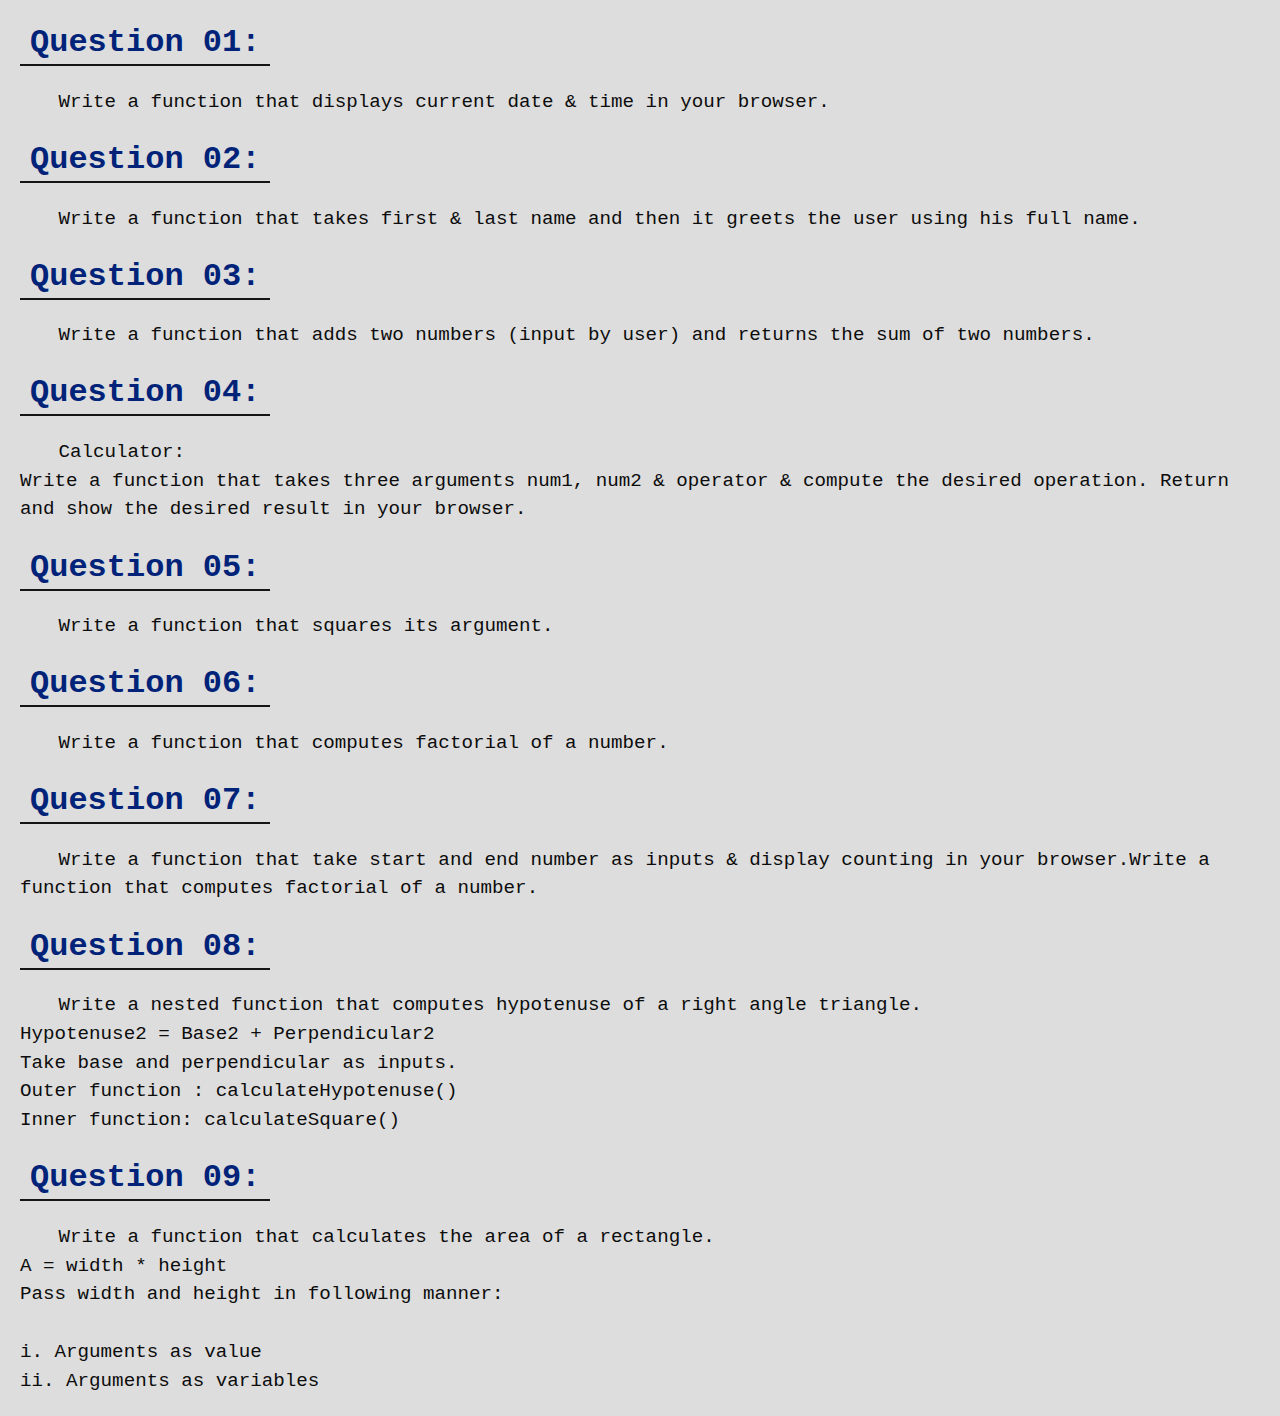
<file: index.html>
<!DOCTYPE html>
<html lang="en">
<head>
    <meta charset="UTF-8">
    <meta name="viewport" content="width=device-width, initial-scale=1.0">
    <title>Document</title>
    <link rel="stylesheet" href="style.css">
</head>
<body>
    

    <h1>Question 01:</h1>
    <a href="./HTML/task01.html">
        Write a function that displays current date & time in your browser.
    </a>



    <h1>Question 02:</h1>
    <a href="./HTML/task02.html">
        Write a function that takes first & last name and then it greets the user using his full name.
    </a>



    <h1>Question 03:</h1>
    <a href="./HTML/task03.html">
        Write a function that adds two numbers (input by user) and returns the sum of two numbers.
    </a>



    <h1>Question 04:</h1>
    <a href="./HTML/task04.html">
        Calculator: <br>
        Write a function that takes three arguments num1, num2 & operator & compute the desired operation. Return and show the desired result in your browser.
    </a>



    <h1>Question 05:</h1>
    <a href="./HTML/task05.html">
        Write a function that squares its argument.
    </a>



    <h1>Question 06:</h1>
    <a href="./HTML/task06.html">
        Write a function that computes factorial of a number.
    </a>



    <h1>Question 07:</h1>
    <a href="./HTML/task07.html">
        Write a function that take start and end number as inputs & display counting in your browser.Write a function that computes factorial of a number.
    </a>



    <h1>Question 08:</h1>
    <a href="./HTML/task08.html">
        Write a nested function that computes hypotenuse of a right angle triangle. <br>
        Hypotenuse2 = Base2 + Perpendicular2 <br>

        Take base and perpendicular as inputs. <br>
        Outer function : calculateHypotenuse() <br>
        Inner function: calculateSquare() <br>
    </a>



    <h1>Question 09:</h1>
    <a href="./HTML/task09.html">
        Write a function that calculates the area of a rectangle. <br>
        A = width * height <br>
        Pass width and height in following manner: <br>
        <br>
        i. Arguments as value <br>
        ii. Arguments as variables <br>
    </a>



</body>
</html>
</file>
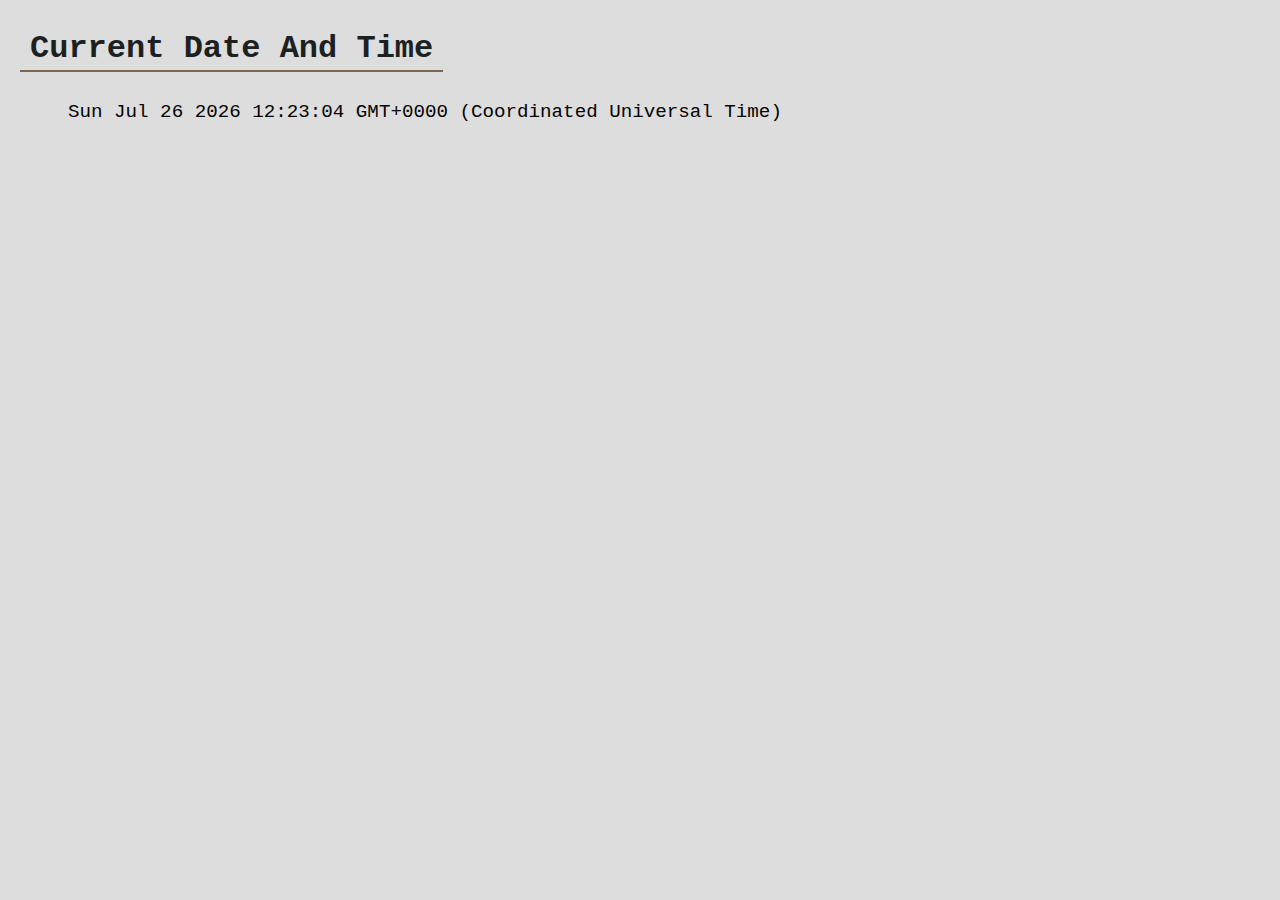
<file: HTML/task01.html>
<!DOCTYPE html>
<html lang="en">
<head>
    <meta charset="UTF-8">
    <meta name="viewport" content="width=device-width, initial-scale=1.0">
    <title>Task 01</title>
    <link rel="stylesheet" href="/style.css">
</head>
<body>
    
    <script src="/JavaScript/task01.js"></script>
</body>
</html>
</file>
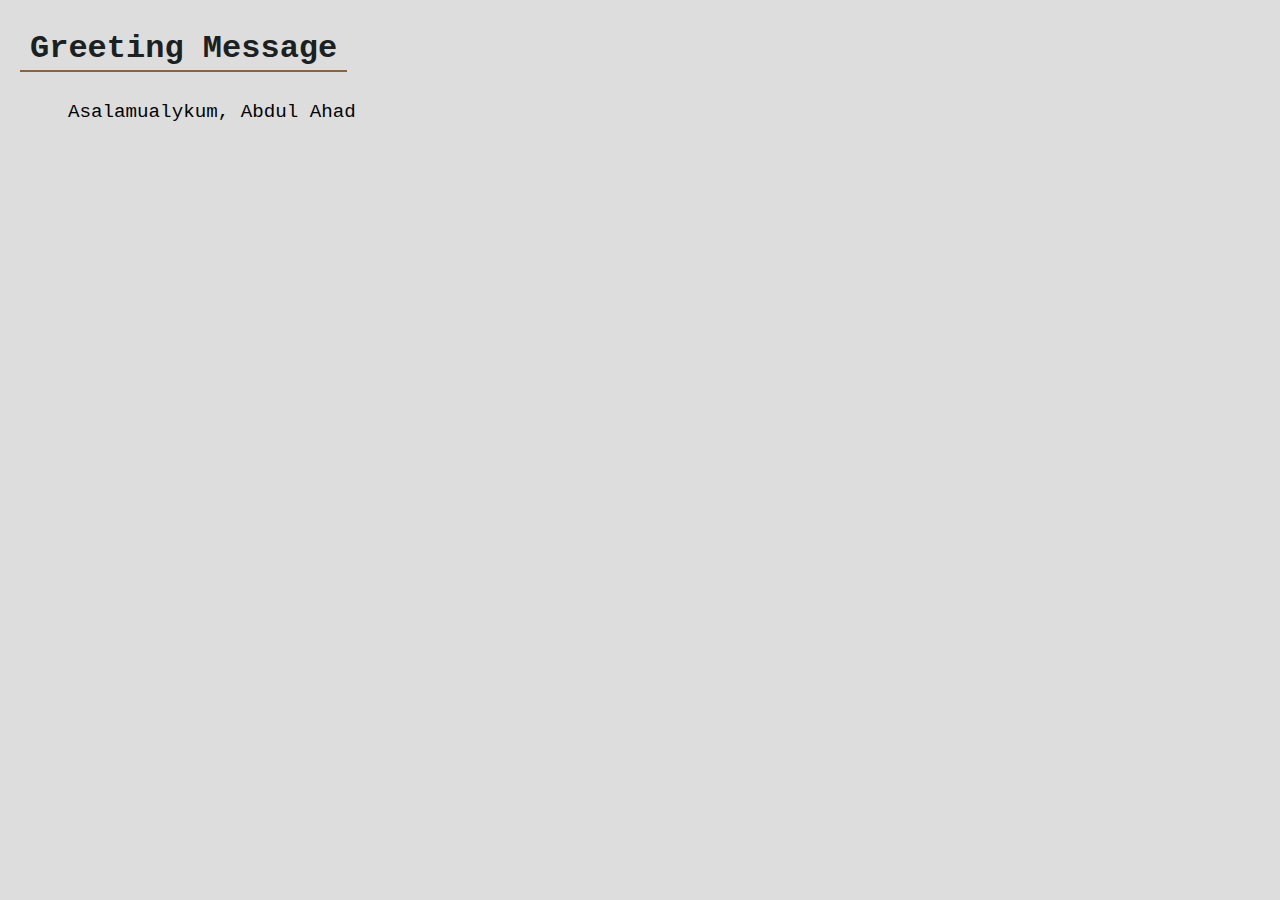
<file: HTML/task02.html>
<!DOCTYPE html>
<html lang="en">
<head>
    <meta charset="UTF-8">
    <meta name="viewport" content="width=device-width, initial-scale=1.0">
    <title>Task 02</title>
    <link rel="stylesheet" href="/style.css">
</head>
<body>
    
    <script src="/JavaScript/task02.js"></script>
</body>
</html>
</file>
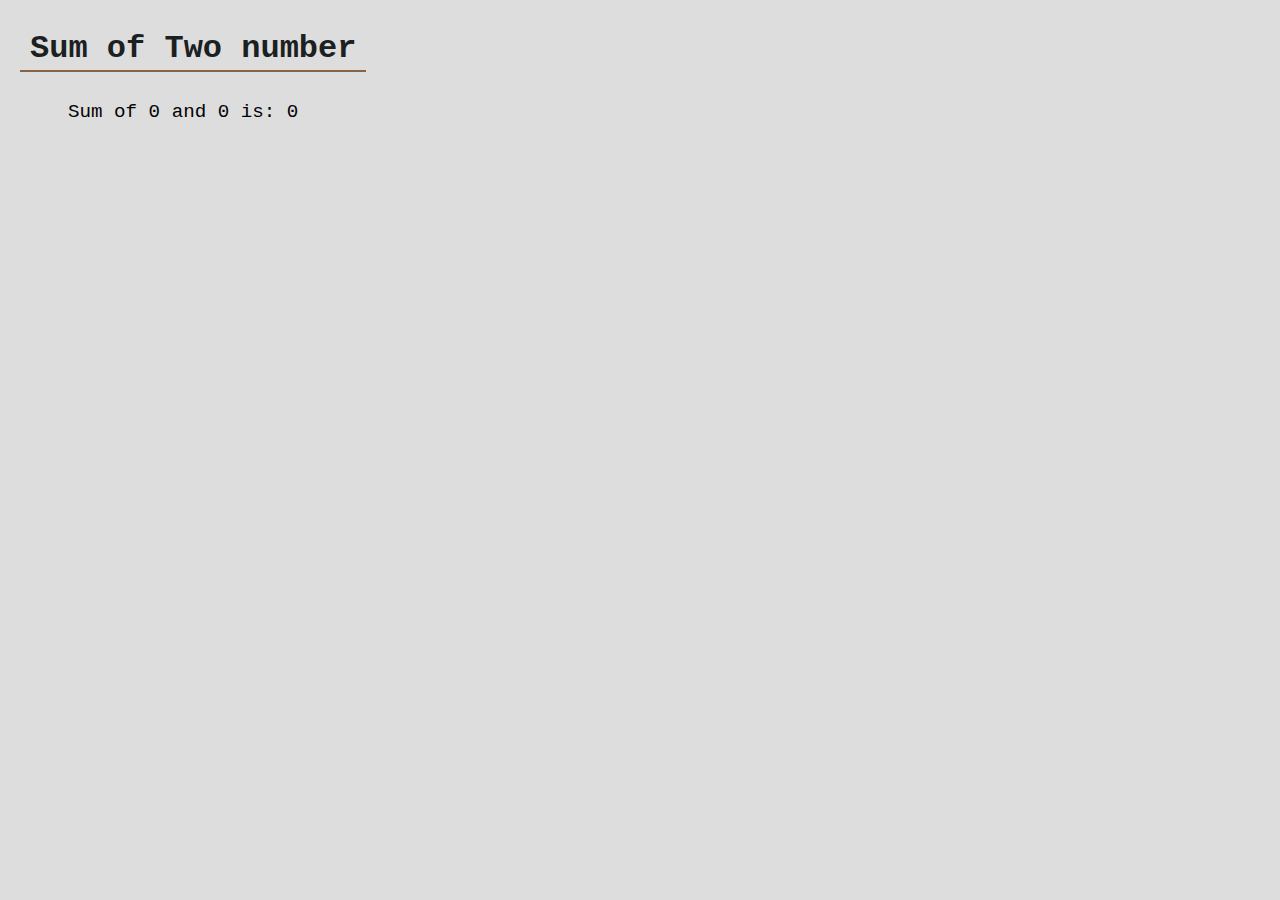
<file: HTML/task03.html>
<!DOCTYPE html>
<html lang="en">
<head>
    <meta charset="UTF-8">
    <meta name="viewport" content="width=device-width, initial-scale=1.0">
    <title>Task 03</title>
    <link rel="stylesheet" href="/style.css">
</head>
<body>
    
    <script src="/JavaScript/task03.js"></script>
</body>
</html>
</file>
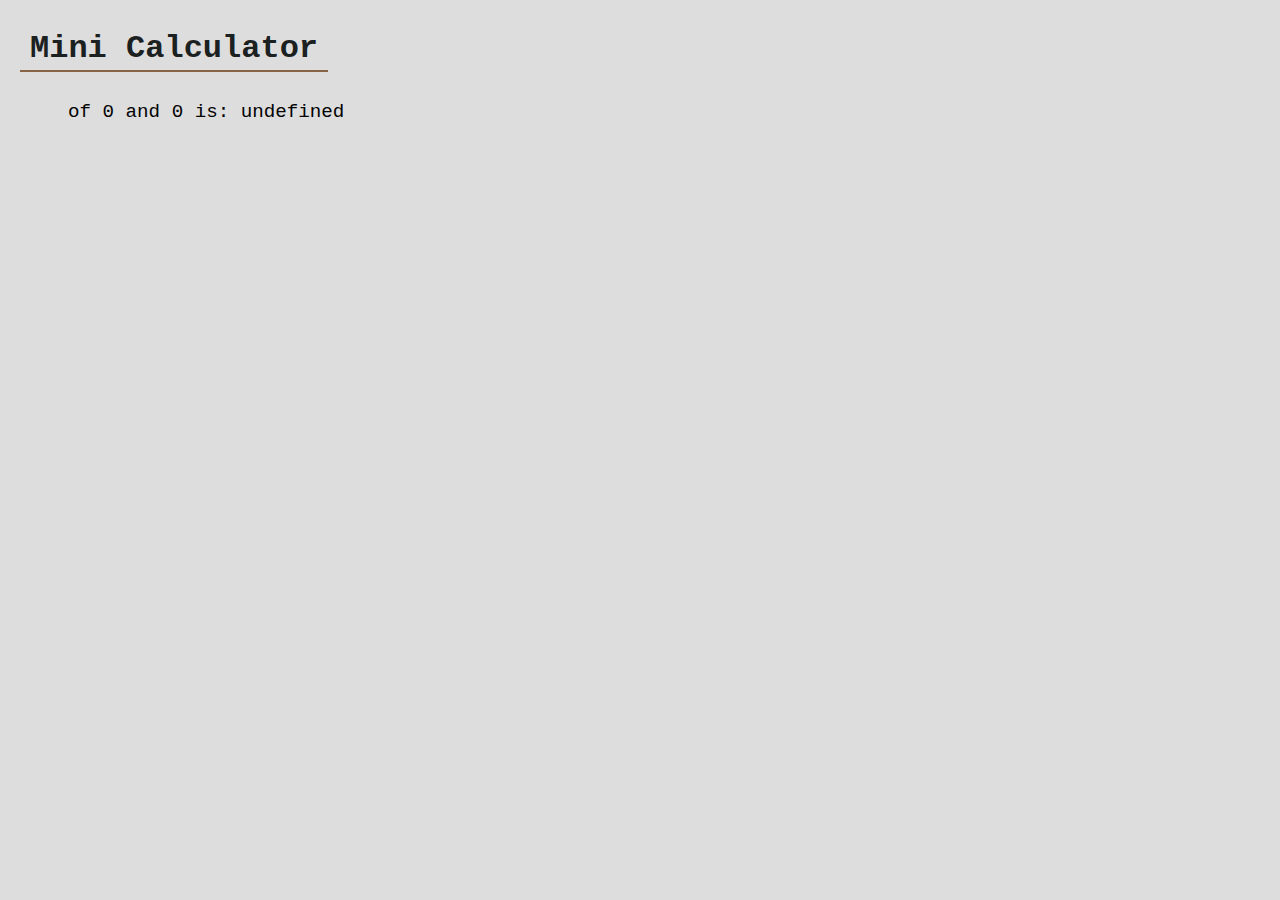
<file: HTML/task04.html>
<!DOCTYPE html>
<html lang="en">
<head>
    <meta charset="UTF-8">
    <meta name="viewport" content="width=device-width, initial-scale=1.0">
    <title>Task 04</title>
    <link rel="stylesheet" href="/style.css">
</head>
<body>
    
    <script src="/JavaScript/task04.js"></script>
</body>
</html>
</file>
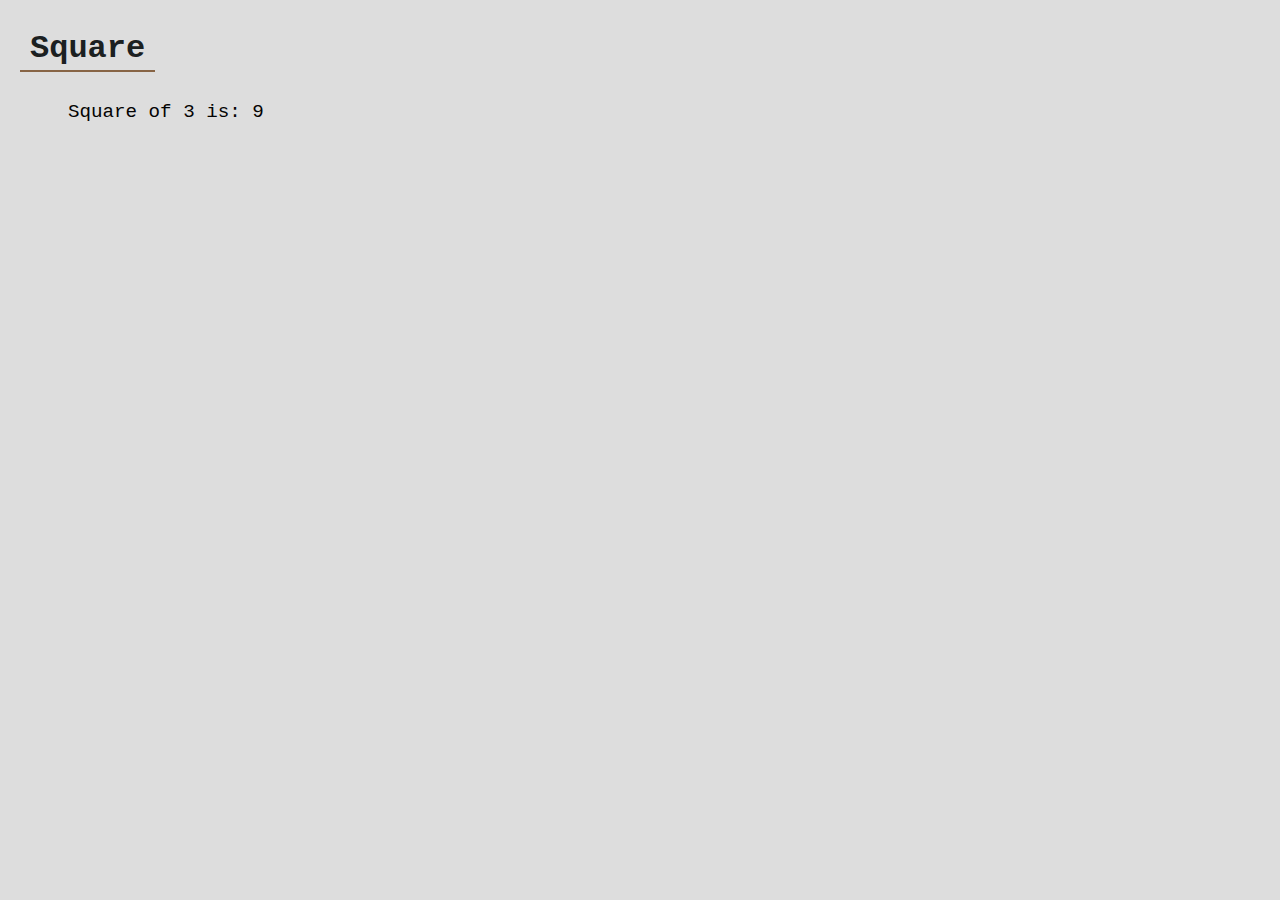
<file: HTML/task05.html>
<!DOCTYPE html>
<html lang="en">
<head>
    <meta charset="UTF-8">
    <meta name="viewport" content="width=device-width, initial-scale=1.0">
    <title>Task 05</title>
    <link rel="stylesheet" href="/style.css">
</head>
<body>
    
    <script src="/JavaScript/task05.js"></script>
</body>
</html>
</file>
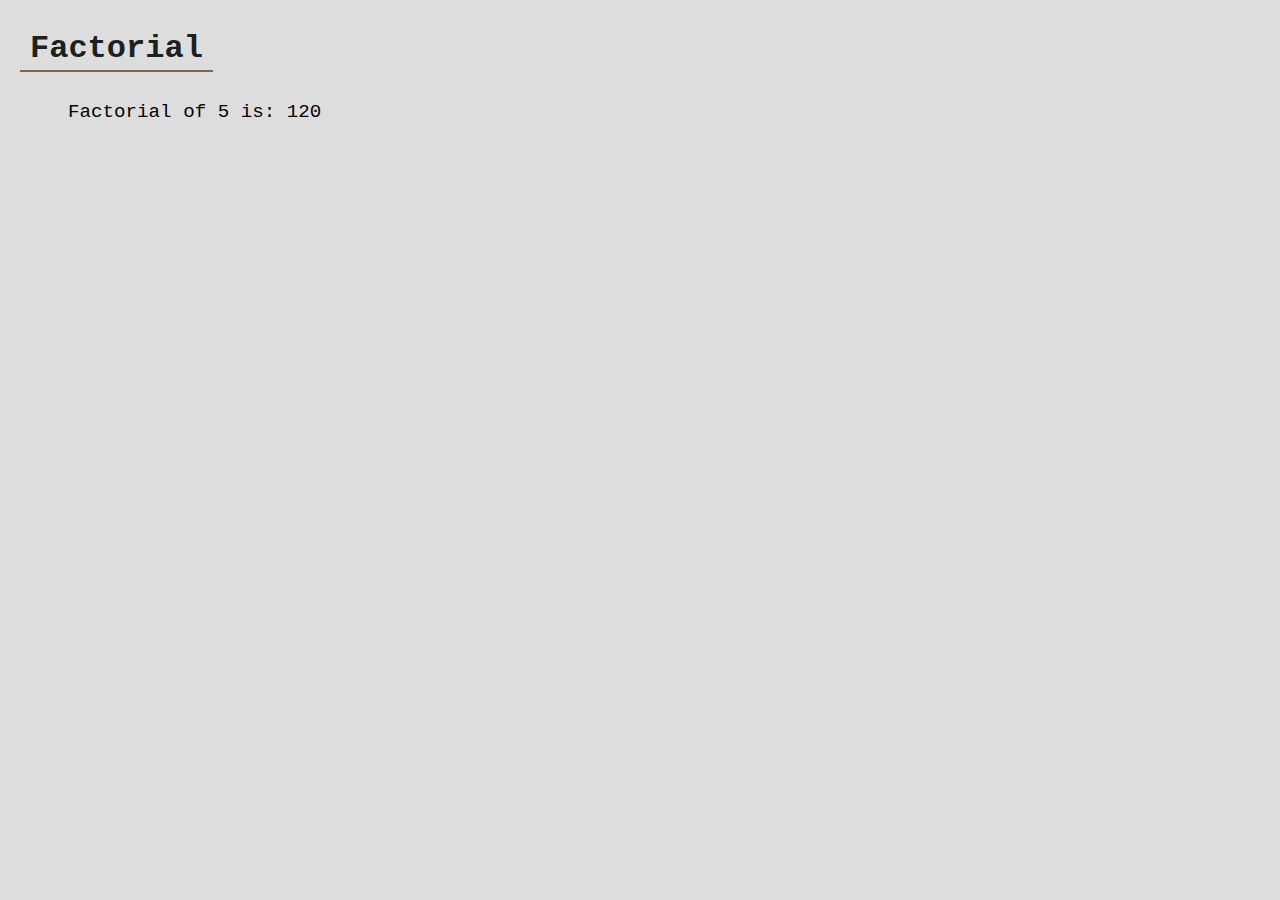
<file: HTML/task06.html>
<!DOCTYPE html>
<html lang="en">
<head>
    <meta charset="UTF-8">
    <meta name="viewport" content="width=device-width, initial-scale=1.0">
    <title>Task 06</title>
    <link rel="stylesheet" href="/style.css">
</head>
<body>
    
    <script src="/JavaScript/task06.js"></script>
</body>
</html>
</file>
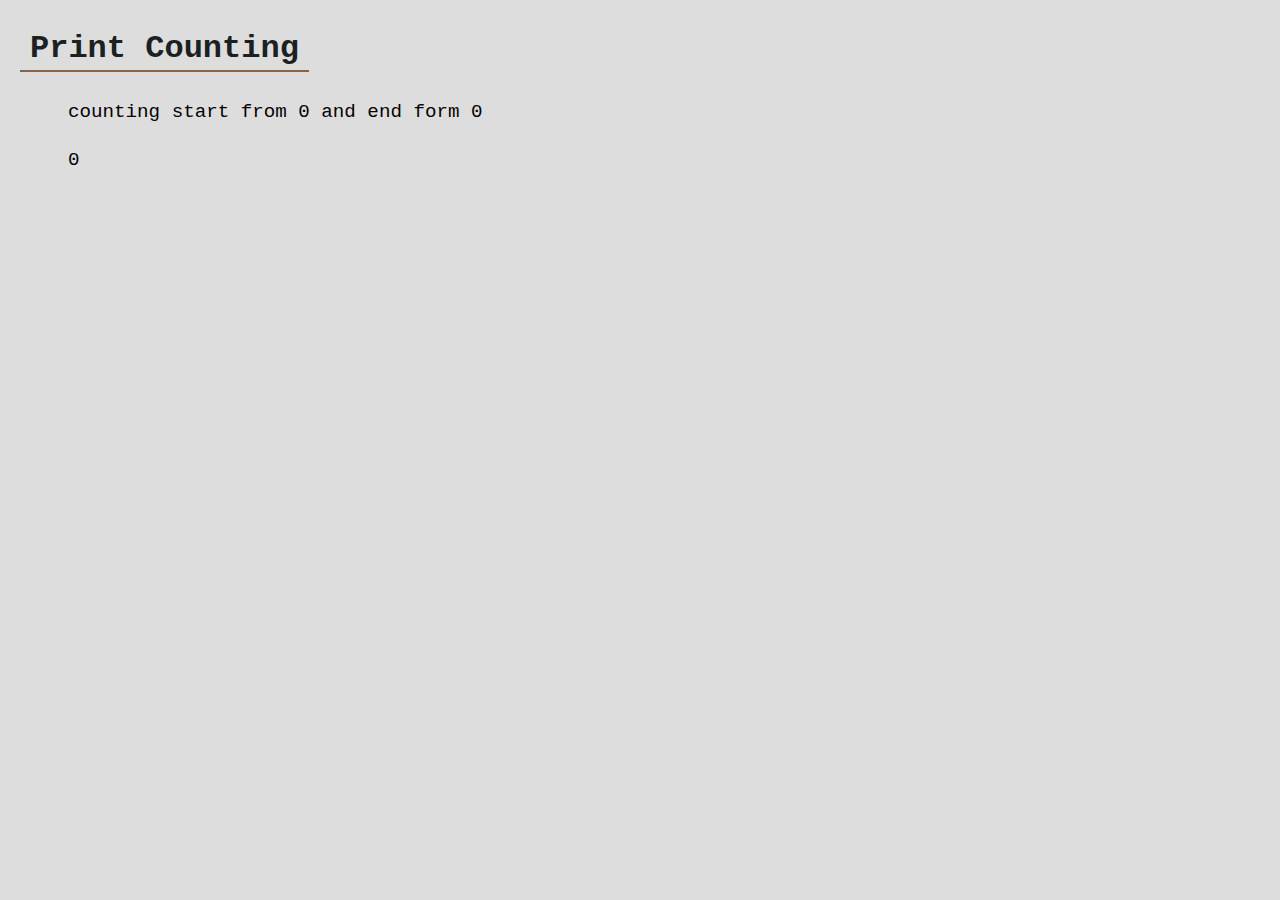
<file: HTML/task07.html>
<!DOCTYPE html>
<html lang="en">
<head>
    <meta charset="UTF-8">
    <meta name="viewport" content="width=device-width, initial-scale=1.0">
    <title>Task 07</title>
    <link rel="stylesheet" href="/style.css">
</head>
<body>
    
    <script src="/JavaScript/task07.js"></script>
</body>
</html>
</file>
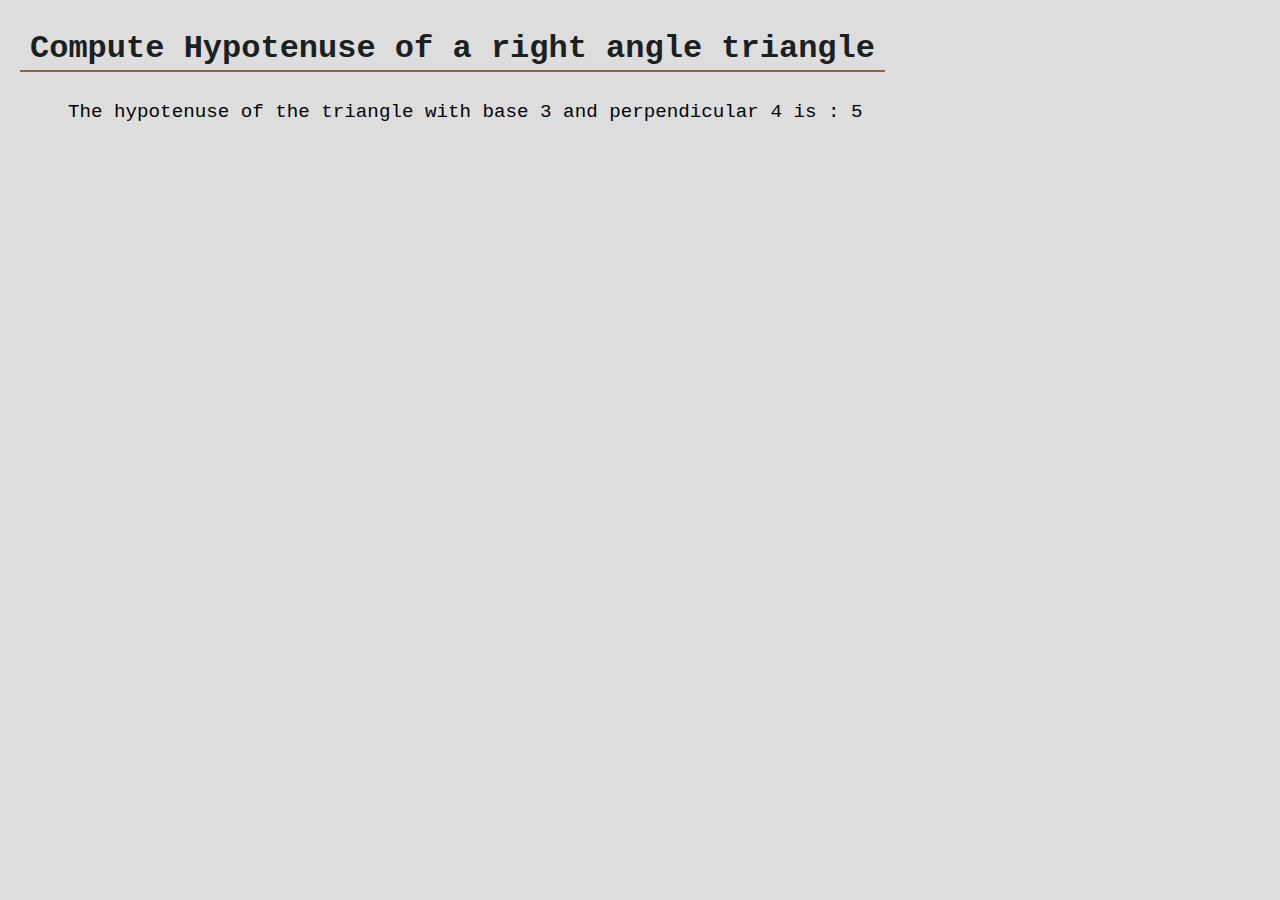
<file: HTML/task08.html>
<!DOCTYPE html>
<html lang="en">
<head>
    <meta charset="UTF-8">
    <meta name="viewport" content="width=device-width, initial-scale=1.0">
    <title>Task 08</title>
    <link rel="stylesheet" href="/style.css">
</head>
<body>
    
    <script src="/JavaScript/task08.js"></script>
</body>
</html>
</file>
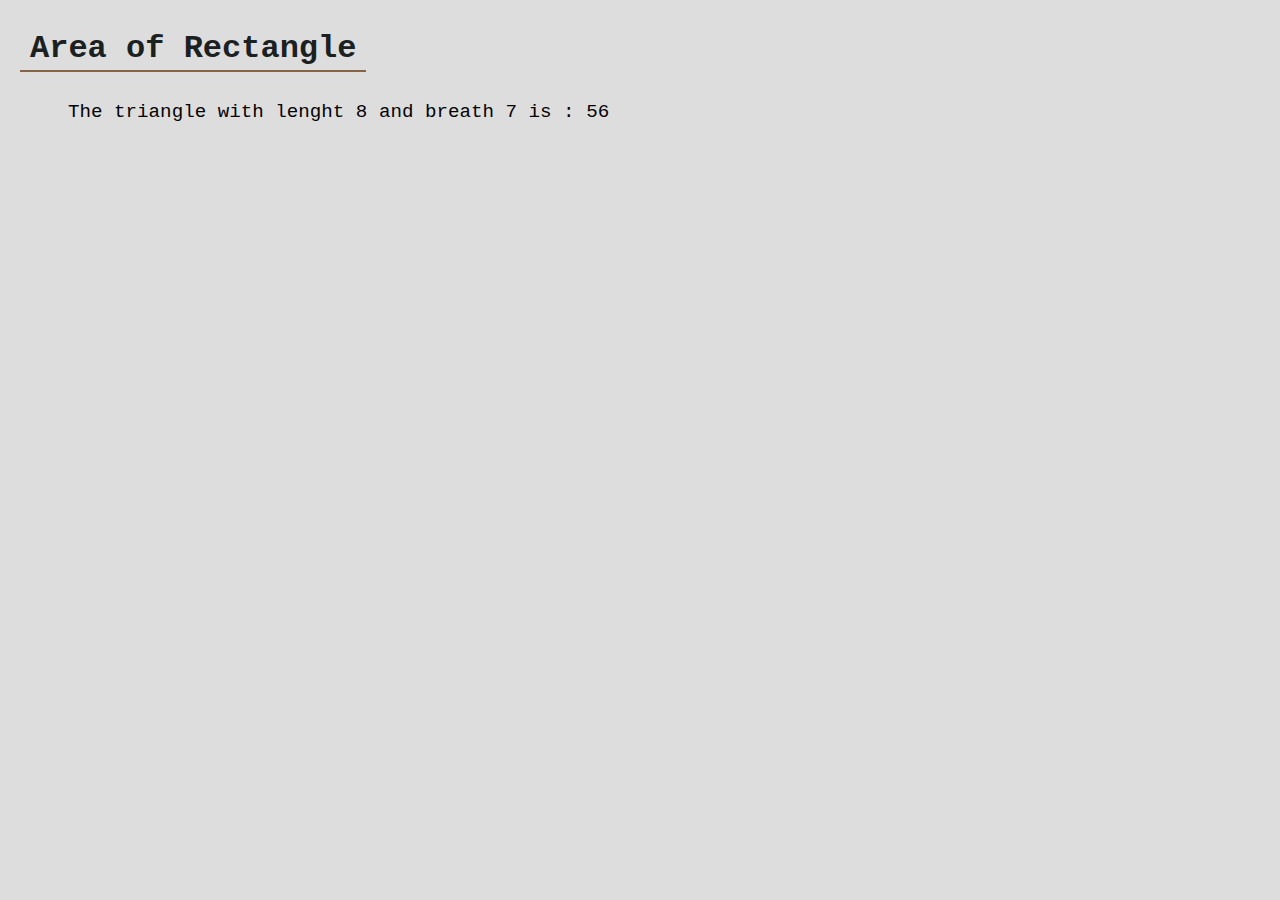
<file: HTML/task09.html>
<!DOCTYPE html>
<html lang="en">
<head>
    <meta charset="UTF-8">
    <meta name="viewport" content="width=device-width, initial-scale=1.0">
    <title>Task 09</title>
    <link rel="stylesheet" href="/style.css">
</head>
<body>
    
    <script src="/JavaScript/task09.js"></script>
</body>
</html>
</file>
<file: style.css>
body {
    background-color: #FFFAE6;
    background-color: #DDDDDD;
    font-family: 'Courier New', Courier, monospace;
    margin: 20px;
}

h1 {
    color: #002379;
    font-size: 2em;
    border-bottom: 2px solid #151515;
    width: max-content;
    padding: 3px 10px;
}

h2 {
    color: #1B2021;
    font-size: 2em;
    border-bottom: 2px solid #876445;
    width: max-content;
    padding: 3px 10px;
}

a {
    color: #0C0C0C;
    font-size: 1.2em;
    text-decoration: none;
    line-height: 1.5;
    margin-left: 2em;
}
a:hover {
    border-bottom: 1px solid #E72929;
}

p {
    color: #040303;
    font-size: 1.2em;
    margin-left: 2.5em;
    line-height: 1.5;
    width: max-content;
}
</file>
